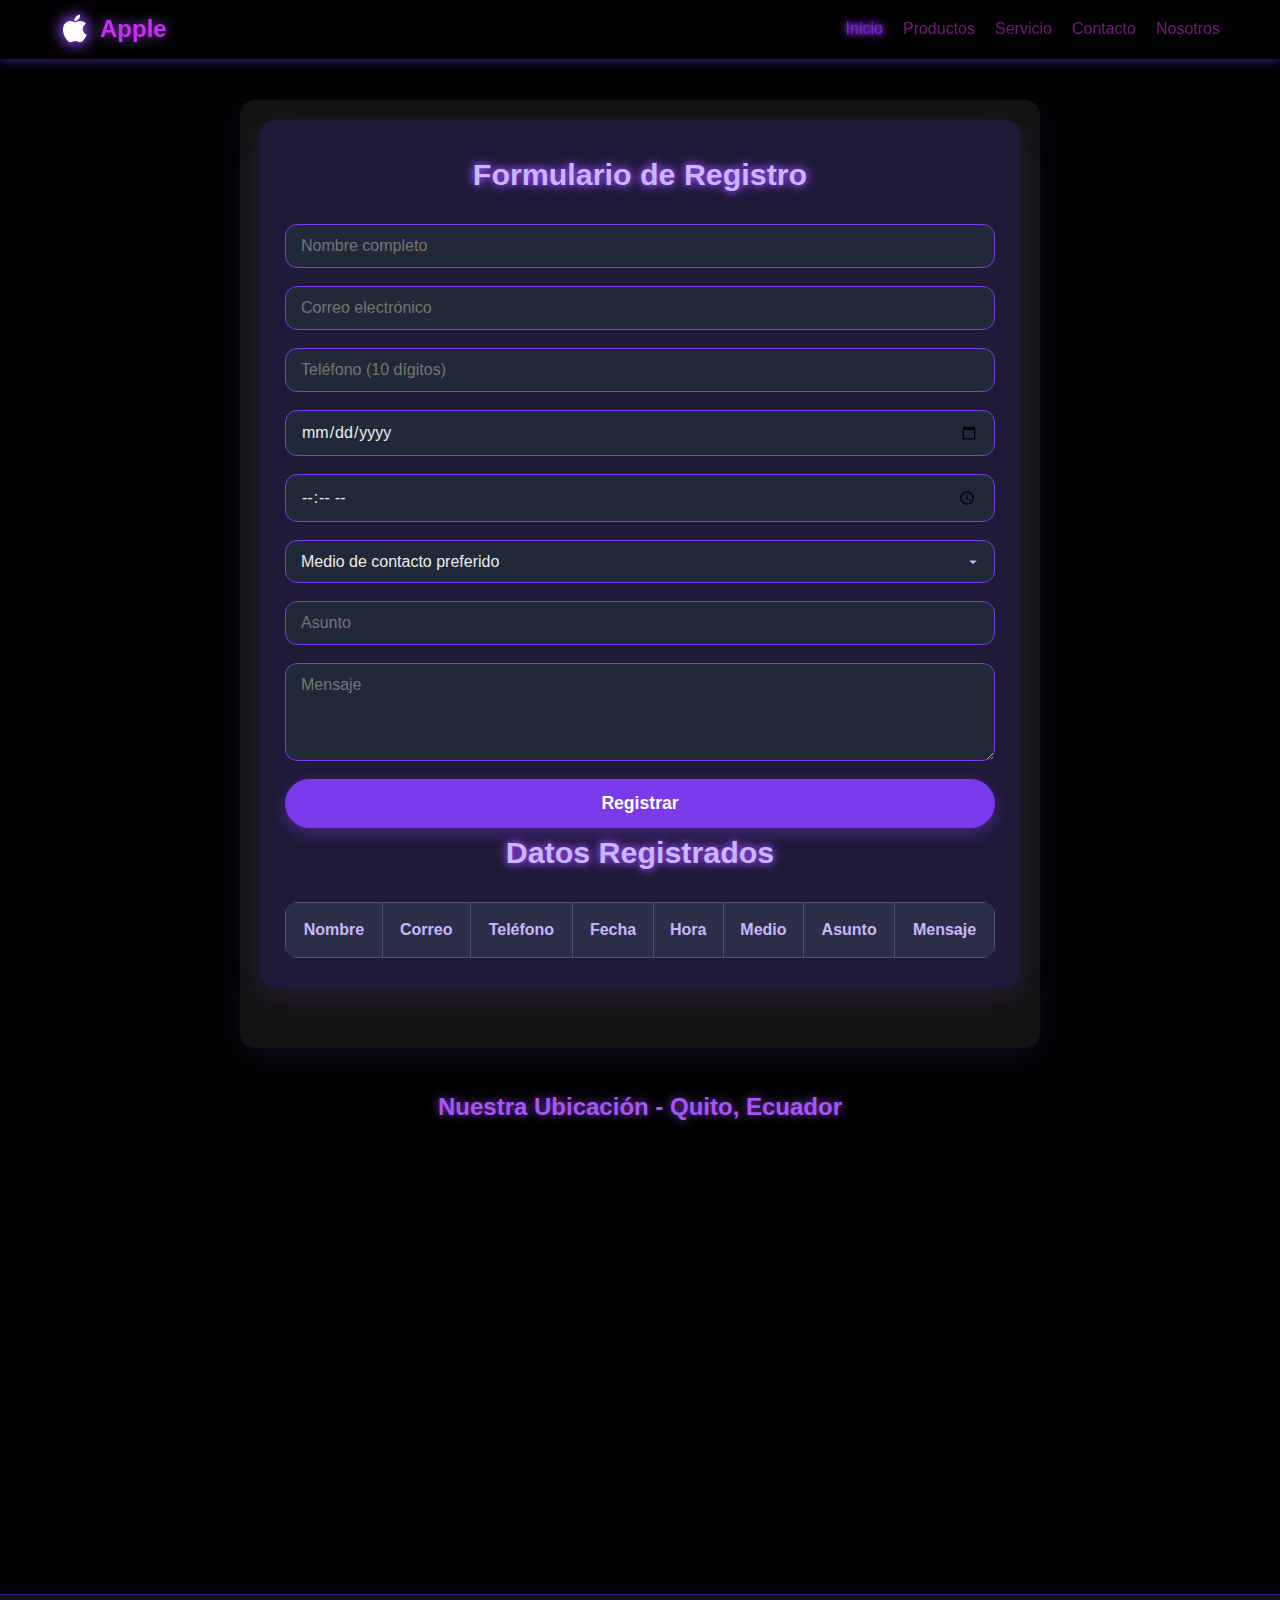
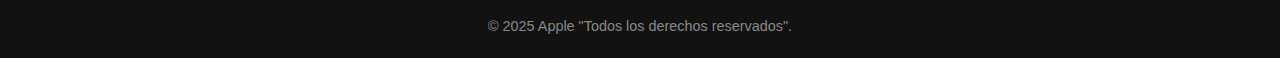
<file: pages/contacto.html>
<!DOCTYPE html>
<html lang="es">
<head>
  <meta charset="UTF-8" />
  <meta name="viewport" content="width=device-width, initial-scale=1.0" />
  <title>Registro Futurista</title>
  <link rel="stylesheet" href="/css/contacto.css" />
</head>
<body>

<nav class="barra-navegacion">
  <div class="contenedor-nav">
    <a href="/index.html" class="logo-navegacion">
      <img src="/img/iconoblanco.svg" alt="Logo Apple">
      Apple
    </a>
    <ul class="lista-enlaces">
      <li><a href="/index.html" class="activo">Inicio</a></li>
      <li><a href="/pages/productos.html">Productos</a></li>
      <li><a href="/pages/servicio.html">Servicio</a></li>
      <li><a href="/pages/contacto.html">Contacto</a></li>
      <li><a href="/pages/nosotros.html">Nosotros</a></li>
    </ul>
  </div>
</nav>

<main>
  <section id="ventana-registro" class="ventana activa">
    <h2>Formulario de Registro</h2>
    <form id="formulario-registro">
      <input type="text" id="campo-nombre" placeholder="Nombre completo" required />
      <input type="email" id="campo-correo" placeholder="Correo electrónico" required />
      <input type="tel" id="campo-telefono" placeholder="Teléfono (10 dígitos)" maxlength="10" required />
      <input type="date" id="campo-fecha" placeholder="Fecha de nacimiento" required />
      <input type="time" id="campo-hora" placeholder="Hora preferida de contacto" required />
      <select id="campo-medio" required>
        <option value="">Medio de contacto preferido</option>
        <option value="Correo">Correo</option>
        <option value="Teléfono">Teléfono</option>
        <option value="WhatsApp">WhatsApp</option>
      </select>
      <input type="text" id="campo-asunto" placeholder="Asunto" required />
      <textarea id="campo-mensaje" placeholder="Mensaje" rows="4" required></textarea>
      <button type="submit">Registrar</button>
    </form>

    <h2>Datos Registrados</h2>
    <table class="tabla-datos">
      <thead>
        <tr>
          <th>Nombre</th>
          <th>Correo</th>
          <th>Teléfono</th>
          <th>Fecha</th>
          <th>Hora</th>
          <th>Medio</th>
          <th>Asunto</th>
          <th>Mensaje</th>
        </tr>
      </thead>
      <tbody id="cuerpo-tabla"></tbody>
    </table>
  </section>
</main>

<section class="mapa-contacto" style="max-width: 1100px; margin: 40px auto; padding: 0 20px;">
  <h2 class="nuestra-ubicacion">Nuestra Ubicación - Quito, Ecuador</h2>
  <iframe
    src="https://www.google.com/maps/embed?pb=!1m18!1m12!1m3!1d3989.053167961176!2d-78.46783868471542!3d-0.18065393594379554!2m3!1f0!2f0!3f0!3m2!1i1024!2i768!4f13.1!3m3!1m2!1s0x91d59c8ca02d20bf%3A0xd7d85483094e4664!2sApple%20Store%20Quito!5e0!3m2!1ses-419!2sec!4v1689067359023!5m2!1ses-419!2sec"
    width="100%" height="400" style="border:0; border-radius: 12px;" allowfullscreen="" loading="lazy"
    referrerpolicy="no-referrer-when-downgrade" title="Ubicación Apple Quito"
  ></iframe>
</section>

<footer class="footer">
  <p>© 2025 Apple "Todos los derechos reservados".</p>
</footer>

<script src="/javascrip/contacto.js"></script>
</body>
</html>
</file>
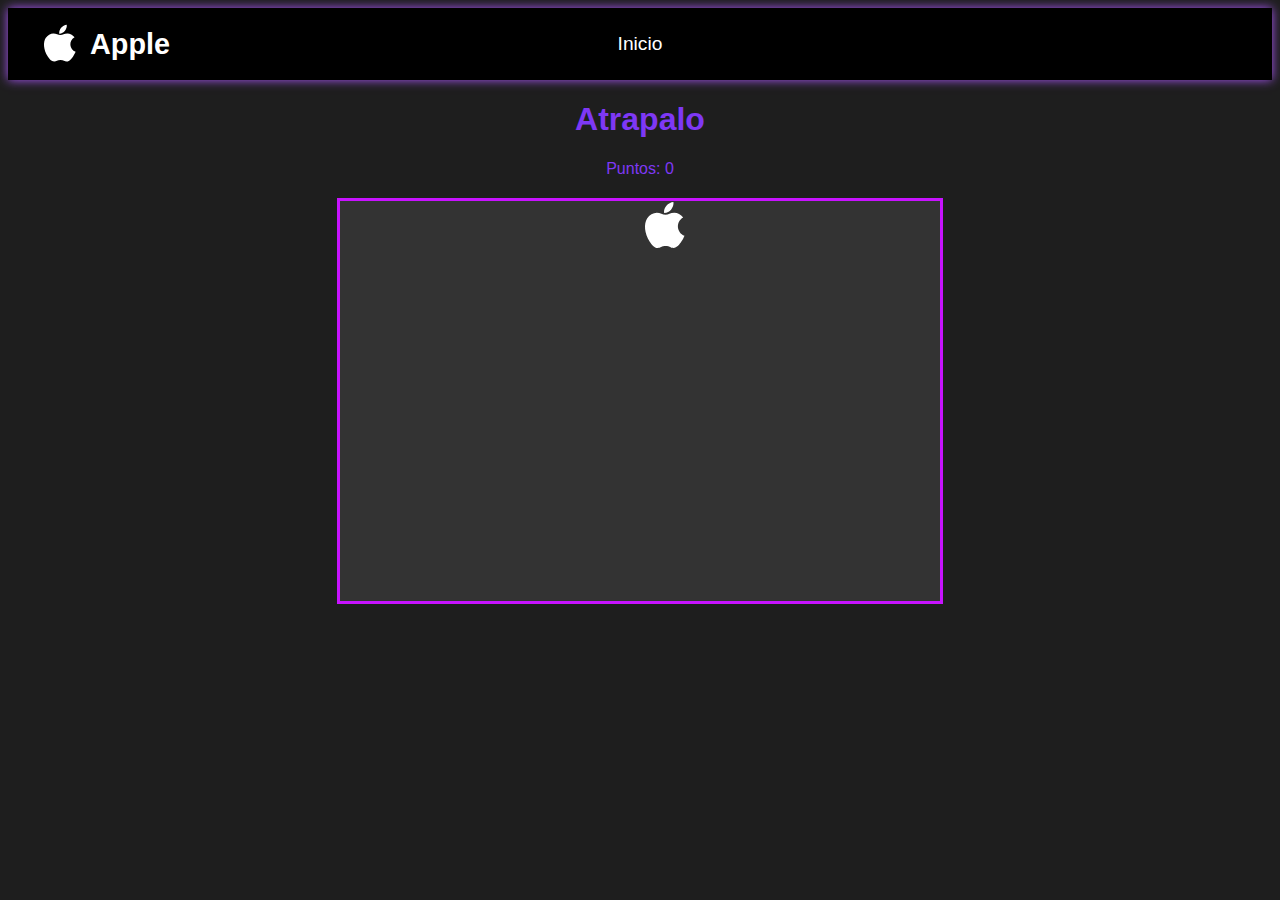
<file: pages/juego.html>
<!DOCTYPE html>
<html lang="es">
<head>
  <meta charset="UTF-8" />
  <meta name="viewport" content="width=device-width, initial-scale=1.0"/>
  <title>Atrapa el Apple</title>
  <link rel="stylesheet" href="/css/juego.css" />
</head>
<body>

   <nav class="navbar">
  <div class="navbar-container">

    <div class="navbar-logo">
      <a href="index.html" class="logo-link">
        <img src="/img/iconoblanco.svg" alt="Logo Apple-Inspired" />
        <span>Apple</span>
      </a>
    </div>


    <div class="navbar-menu">
      <ul>
        <li><a href="/index.html">Inicio</a></li>
      </ul>
    </div>
  </div>
</nav>
  <h1>Atrapalo</h1>
  <p id="puntos">Puntos: 0</p>
  <div id="juego">
    <img id="cuadro" src="/img/iconoblanco.svg" alt="Apple Logo" />
  </div>
  <p id="mensaje"></p>

  <script src="/javascrip/juego.js"></script>
</body>
</html>
</file>
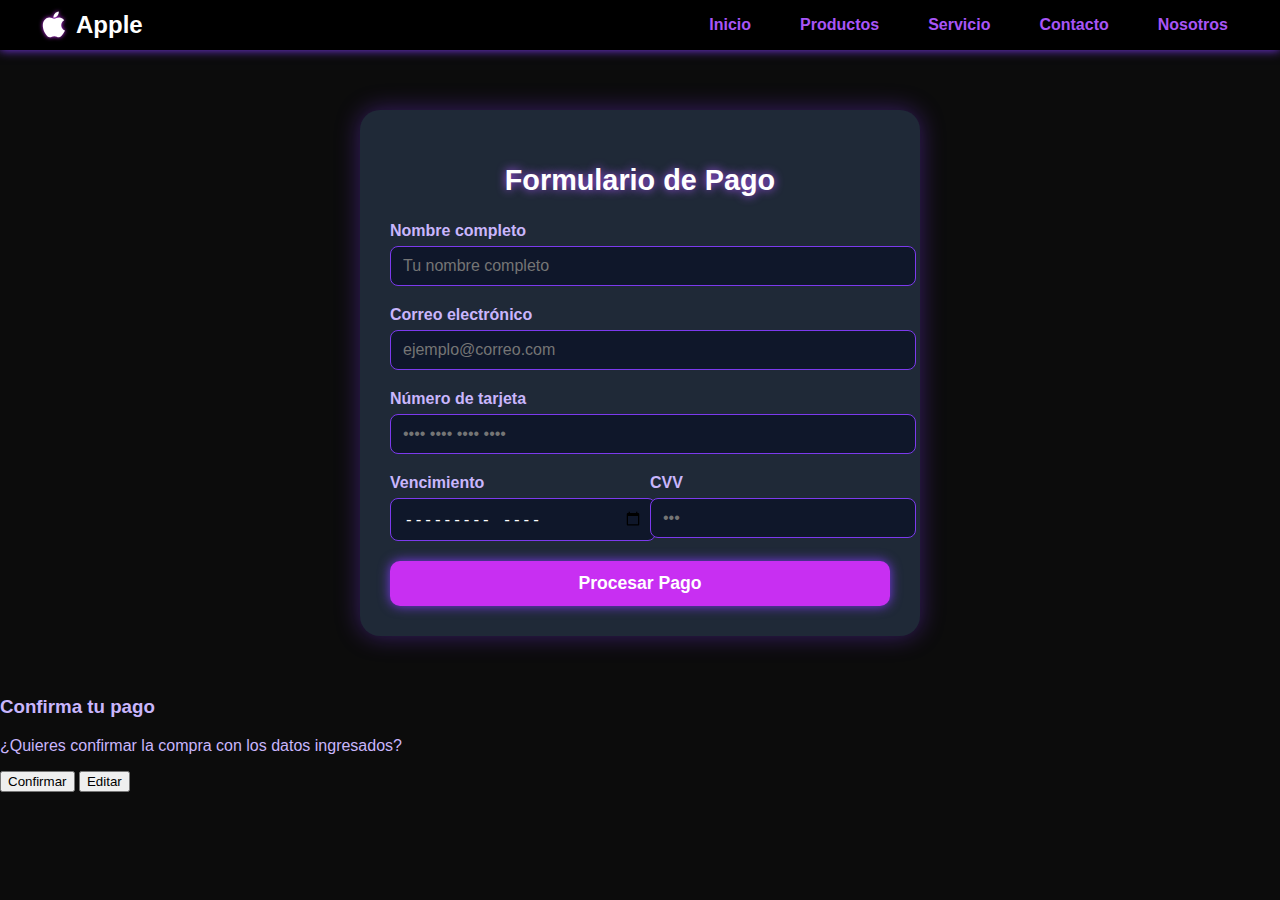
<file: pages/pagar.html>
<!DOCTYPE html>
<html lang="es">
<head>
  <meta charset="UTF-8" />
  <meta name="viewport" content="width=device-width, initial-scale=1" />
  <title>Pago - Apple Store</title>
  <link rel="stylesheet" href="/css/pagas.css" />
</head>
<body>
  <nav class="barra-navegacion">
    <div class="contenedor-nav">
      <a href="/index.html" class="logo-navegacion">
        <img src="/img/iconoblanco.svg" alt="Logo Apple" />
        Apple
      </a>
      <ul class="lista-enlaces">
        <li><a href="/index.html">Inicio</a></li>
        <li><a href="/pages/productos.html">Productos</a></li>
        <li><a href="/pages/servicio.html">Servicio</a></li>
        <li><a href="/pages/contacto.html">Contacto</a></li>
        <li><a href="/pages/nosotros.html">Nosotros</a></li>
      </ul>
    </div>
  </nav>

  <main class="formulario-pago">
    <h2>Formulario de Pago</h2>
    <form id="formularioPago" novalidate>
      
      <div class="input-group">
        <label for="nombre">Nombre completo</label>
        <input type="text" id="nombre" placeholder="Tu nombre completo" required />
        <div id="error-nombre" class="error"></div>
      </div>

      <div class="input-group">
        <label for="correo">Correo electrónico</label>
        <input type="email" id="correo" placeholder="ejemplo@correo.com" required />
        <div id="error-correo" class="error"></div>
      </div>

      <div class="input-group">
        <label for="tarjeta">Número de tarjeta</label>
        <input type="text" id="tarjeta" maxlength="19" placeholder="•••• •••• •••• ••••" required />
        <div id="error-tarjeta" class="error"></div>
      </div>

      <div class="fila">
        <div class="input-group">
          <label for="vencimiento">Vencimiento</label>
          <input type="month" id="vencimiento" required />
          <div id="error-vencimiento" class="error"></div>
        </div>

        <div class="input-group">
          <label for="cvv">CVV</label>
          <input type="text" id="cvv" maxlength="3" placeholder="•••" required />
          <div id="error-cvv" class="error"></div>
        </div>
      </div>

      <button type="submit" disabled>Procesar Pago</button>
    </form>
  </main>

 
  <div id="modalConfirmacion" class="modal-fondo">
    <div class="modal">
      <h3>Confirma tu pago</h3>
      <p>¿Quieres confirmar la compra con los datos ingresados?</p>
      <button class="confirmar" id="btnConfirmar">Confirmar</button>
      <button class="editar" id="btnEditar">Editar</button>
    </div>
  </div>

  <script src="/javascrip/pagar.js"></script>
</body>
</html>
</file>
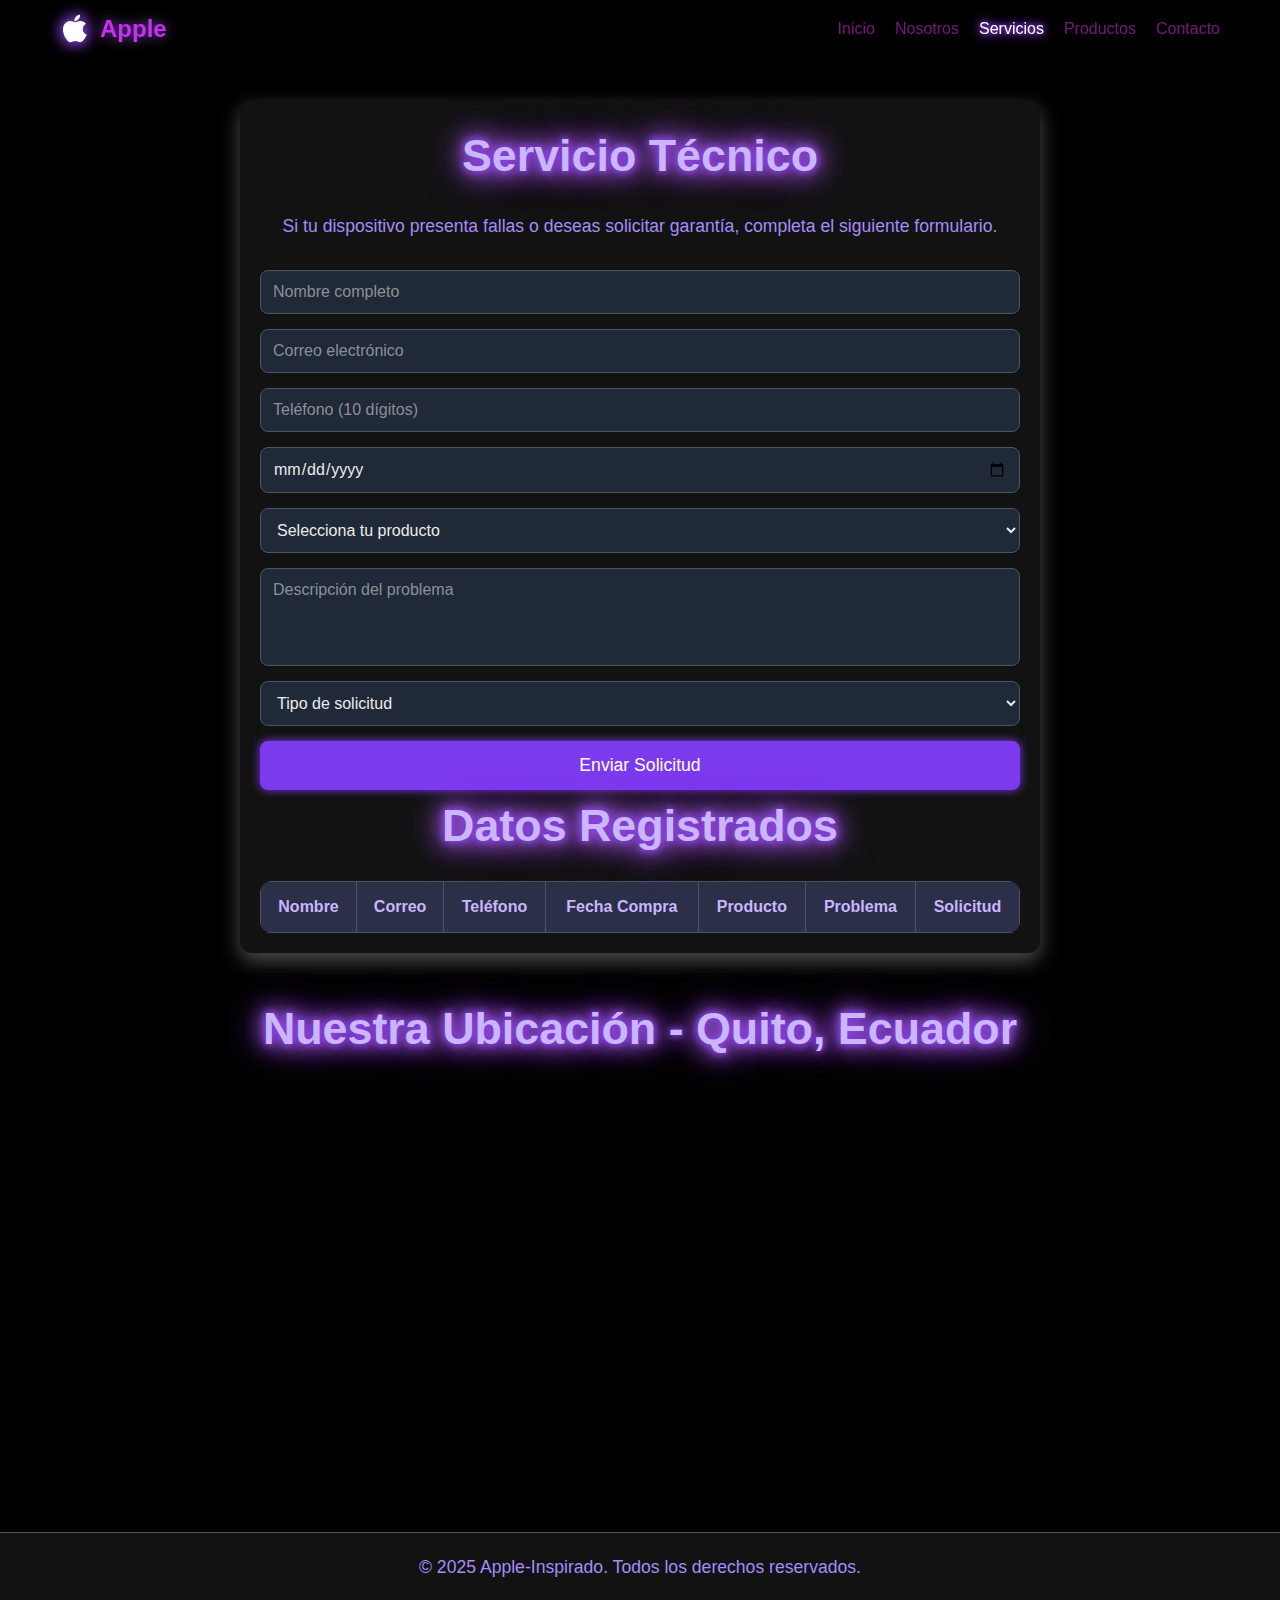
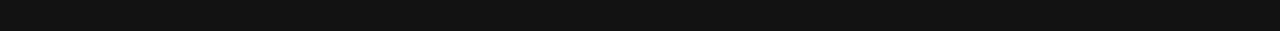
<file: pages/servicio.html>
<!DOCTYPE html>
<html lang="es">
<head>
  <meta charset="UTF-8" />
  <meta name="viewport" content="width=device-width, initial-scale=1.0" />
  <title>Servicio Técnico</title>
  <link rel="stylesheet" href="/css/servicio.css" />
</head>
<body>

  <nav class="barra-navegacion">
    <div class="contenedor-nav">
      <a href="/index.html" class="logo-navegacion">
        <img src="/img/iconoblanco.svg" alt="Logo Apple" />
        <span>Apple</span>
      </a>
      <ul class="lista-enlaces">
        <li><a href="/index.html">Inicio</a></li>
        <li><a href="/pages/nosotros.html">Nosotros</a></li>
        <li><a href="/pages/servicio.html" class="activo">Servicios</a></li>
        <li><a href="/pages/productos.html">Productos</a></li>
        <li><a href="/pages/contacto.html">Contacto</a></li>
      </ul>
    </div>
  </nav>

  <main>
    <section id="ventana-registro" class="ventana activa">
      <h1>Servicio Técnico</h1>
      <p>Si tu dispositivo presenta fallas o deseas solicitar garantía, completa el siguiente formulario.</p>

      <form id="formulario-servicio" class="formulario">
        <input type="text" id="campo-nombre" placeholder="Nombre completo" required />
        <input type="email" id="campo-correo" placeholder="Correo electrónico" required />
        <input type="tel" id="campo-telefono" placeholder="Teléfono (10 dígitos)" maxlength="10" required />
        <input type="date" id="campo-fecha" placeholder="Fecha de compra" required />
        <select id="campo-producto" required>
          <option value="">Selecciona tu producto</option>
          <option value="iPhone">iPhone</option>
          <option value="MacBook">MacBook</option>
          <option value="iPad">iPad</option>
          <option value="Apple Watch">Apple Watch</option>
          <option value="AirPods">AirPods</option>
          <option value="Otro">Otro</option>
        </select>
        <textarea id="campo-problema" rows="4" placeholder="Descripción del problema" required></textarea>
        <select id="campo-solicitud" required>
          <option value="">Tipo de solicitud</option>
          <option value="Garantía">Garantía</option>
          <option value="Reparación">Reparación</option>
          <option value="Diagnóstico">Diagnóstico</option>
        </select>
        <button type="submit">Enviar Solicitud</button>
      </form>

      <h2>Datos Registrados</h2>
      <table class="tabla-datos">
        <thead>
          <tr>
            <th>Nombre</th>
            <th>Correo</th>
            <th>Teléfono</th>
            <th>Fecha Compra</th>
            <th>Producto</th>
            <th>Problema</th>
            <th>Solicitud</th>
          </tr>
        </thead>
        <tbody id="cuerpo-tabla"></tbody>
      </table>
    </section>
  </main>

  <section class="mapa-contacto" style="max-width: 1100px; margin: 40px auto; padding: 0 20px;">
    <h2 class="titulo-morado">Nuestra Ubicación - Quito, Ecuador</h2>
    <iframe
      src="https://www.google.com/maps/embed?pb=!1m18!1m12!1m3!1d3989.053167961176!2d-78.46783868471542!3d-0.18065393594379554!2m3!1f0!2f0!3f0!3m2!1i1024!2i768!4f13.1!3m3!1m2!1s0x91d59c8ca02d20bf%3A0xd7d85483094e4664!2sApple%20Store%20Quito!5e0!3m2!1ses-419!2sec!4v1689067359023!5m2!1ses-419!2sec"
      width="100%"
      height="400"
      style="border:0; border-radius: 12px;"
      allowfullscreen=""
      loading="lazy"
      referrerpolicy="no-referrer-when-downgrade"
      title="Ubicación Apple Quito"
    ></iframe>
  </section>

  <footer class="pie-pagina">
    <p>© 2025 Apple-Inspirado. Todos los derechos reservados.</p>
  </footer>

  <script src="/javascrip/servicio.js"></script>
</body>
</html>
</file>
<file: css/contacto.css>
* {
  margin: 0;
  padding: 0;
  box-sizing: border-box;
  font-family: -apple-system, BlinkMacSystemFont, "Segoe UI", Roboto, sans-serif;
}

body {
  background-color: #000000;
  color: #c9b6fc;
  line-height: 1.6;
}

.barra-navegacion {
  position: fixed;
  top: 0;
  width: 100%;
  background-color: #000000;
  border-bottom: 1px solid #000000;
  padding: 10px 0;
  z-index: 1000;
  box-shadow: 0 0 12px rgba(124, 58, 237, 0.7);
}

.contenedor-nav {
  max-width: 1200px;
  margin: 0 auto;
  display: flex;
  align-items: center;
  justify-content: space-between;
  padding: 0 20px;
}

.logo-navegacion {
  display: flex;
  align-items: center;
  gap: 10px;
  text-decoration: none;
  color: #c82ff2;
  font-size: 1.5rem;
  font-weight: bold;
  filter: drop-shadow(0 0 6px #a855f7cc);
}

.logo-navegacion img {
  height: 30px;
  filter: drop-shadow(0 0 8px #7c3aedcc);
}

.lista-enlaces {
  list-style: none;
  display: flex;
  gap: 20px;
}

.lista-enlaces li a {
  text-decoration: none;
  color: #ca27d595;
  font-weight: 500;
  transition: color 0.3s ease;
}

.lista-enlaces li a:hover,
.lista-enlaces li a.activo {
  color: #851ce0;
  text-shadow:
    0 0 5px #7c3aed,
    0 0 10px #9d4edd,
    0 0 15px #a855f7;
}

main {
  max-width: 800px;
  margin: 100px auto 40px;
  padding: 20px;
  background: #121212;
  border-radius: 15px;
  box-shadow: 0 8px 30px rgba(168, 85, 247, 0.1);
  color: #c9b6fc;
}

.ventana {
  display: none;
  background: #1f1a38;
  border-radius: 15px;
  box-shadow: 0 8px 30px rgba(168, 85, 247, 0.15);
  padding: 30px 25px;
  margin-bottom: 40px;
  transition: opacity 0.3s ease;
}

.ventana.activa {
  display: block;
  opacity: 1;
}

.ventana h2 {
  text-align: center;
  font-size: 1.9rem;
  font-weight: 700;
  color: #c9b6fc;
  margin-bottom: 25px;
  text-shadow:
    0 0 6px #7c3aed,
    0 0 12px #a855f7;
}

form#formulario-registro {
  display: flex;
  flex-direction: column;
  gap: 18px;
}

form#formulario-registro input,
form#formulario-registro textarea,
form#formulario-registro select {
  padding: 12px 15px;
  font-size: 1rem;
  border: 1.5px solid #7c3aed;
  border-radius: 12px;
  background-color: #1f2937;
  color: #ececec;
  transition: border-color 0.3s ease, background-color 0.3s ease;
  resize: vertical;
}

form#formulario-registro input:focus,
form#formulario-registro textarea:focus,
form#formulario-registro select:focus {
  outline: none;
  border-color: #c084fc;
  background-color: #2e2e46;
  box-shadow: 0 0 10px rgba(192, 132, 252, 0.4);
}

form#formulario-registro select {
  appearance: none;
  background-image: url("data:image/svg+xml;charset=UTF-8,<svg fill='%23c9b6fc' height='24' viewBox='0 0 24 24' width='24' xmlns='http://www.w3.org/2000/svg'><path d='M7 10l5 5 5-5z'/></svg>");
  background-repeat: no-repeat;
  background-position: right 12px center;
  background-size: 18px;
  cursor: pointer;
}

form#formulario-registro button {
  background-color: #7c3aed;
  color: white;
  padding: 14px;
  border: none;
  border-radius: 25px;
  font-size: 1.1rem;
  font-weight: 600;
  cursor: pointer;
  box-shadow: 0 5px 15px rgba(124, 58, 237, 0.4);
  transition: background-color 0.3s ease;
}

form#formulario-registro button:hover {
  background-color: #6d28d9;
}

.botones-confirmacion {
  display: flex;
  justify-content: center;
  gap: 20px;
  margin-top: 30px;
}

.botones-confirmacion button {
  padding: 12px 30px;
  font-weight: 600;
  font-size: 1rem;
  border-radius: 25px;
  border: none;
  cursor: pointer;
  box-shadow: 0 5px 15px rgba(124, 58, 237, 0.4);
  transition: background-color 0.3s ease;
}

#boton-confirmar {
  background-color: #7c3aed;
  color: white;
}

#boton-confirmar:hover {
  background-color: #6d28d9;
}

#boton-editar {
  background-color: #ccc;
  color: #333;
}

#boton-editar:hover {
  background-color: #999;
}

.tabla-datos {
  width: 100%;
  border-collapse: collapse;
  font-size: 1rem;
  background-color: #1f2937;
  border-radius: 12px;
  overflow: hidden;
  margin-top: 20px;
}

.tabla-datos th,
.tabla-datos td {
  padding: 14px 12px;
  border: 1px solid #4b5563;
  text-align: center;
  color: #c9b6fc;
}

.tabla-datos thead {
  background-color: #2c2f48;
}

.tabla-datos tbody tr:hover {
  background-color: #312e81;
}

.mapa-contacto h2 {
  color: #a855f7;
  font-weight: 700;
  margin-bottom: 20px;
  text-align: center;
  text-shadow: 0 0 10px #a355f7cc;
}

.footer {
  text-align: center;
  padding: 20px;
  font-size: 0.9rem;
  color: #888;
  background-color: #121212;
  border-top: 1px solid #311b92;
  margin-top: 40px;
}

@media (max-width: 480px) {
  main {
    margin: 20px 10px;
  }
  .ventana {
    padding: 25px 15px;
  }
  .botones-confirmacion {
    flex-direction: column;
    gap: 15px;
  }
  .botones-confirmacion button {
    width: 100%;
  }
}
</file>
<file: css/juego.css>
body {
  font-family: Arial, sans-serif;
  text-align: center;
  background-color: #1e1e1e;
  color: rgb(126, 56, 245);
}

#juego {
  width: 600px;
  height: 400px;
  margin: 20px auto;
  position: relative;
  border: 3px solid rgb(200, 19, 255);
  background-color: #333;
  overflow: hidden;
}

#cuadro {
  width: 50px;
  height: 50px;
  
  position: absolute;
  cursor: pointer;
  transition: top 0.1s, left 0.1s;
}

#mensaje {
  font-size: 1.5em;
  color: #ffffff;
  margin-top: 20px;
}
/* NAVBAR GENERAL */
.navbar {
  background-color: #000;
  padding: 1rem 2rem;
  font-family: 'Segoe UI', Tahoma, Geneva, Verdana, sans-serif;
  box-shadow: 0 0 10px #a855f7;
}

/* CONTENEDOR FLEX PARA LOGO Y MENÚ */
.navbar-container {
  display: flex;
  align-items: center;
  justify-content: space-between;
  position: relative;
}

/* LOGO A LA IZQUIERDA */
.navbar-logo .logo-link {
  display: flex;
  align-items: center;
  gap: 10px;
  text-decoration: none;
  color: white;
}

.navbar-logo img {
  height: 40px;
}

.navbar-logo span {
  font-size: 1.8rem;
  font-weight: bold;
}

/* MENÚ CENTRADO ABSOLUTO */
.navbar-menu {
  position: absolute;
  left: 50%;
  transform: translateX(-50%);
}

.navbar-menu ul {
  list-style: none;
  display: flex;
  gap: 2rem;
  margin: 0;
  padding: 0;
}

.navbar-menu a {
  color: white;
  font-size: 1.2rem;
  text-decoration: none;
  transition: color 0.3s, text-shadow 0.3s;
}

/* EFECTO NEÓN MORADO */
.navbar-menu a:hover {
  color: #a855f7;
  text-shadow: 0 0 5px #a855f7, 0 0 10px #a855f7, 0 0 15px #a855f7;
}
</file>
<file: css/pagas.css>
.barra-navegacion {
  background-color: #000;
  box-shadow: 0 0 10px #7c3aed;
  position: sticky;
  top: 0;
  z-index: 1000;
  padding: 10px 20px;
  font-family: -apple-system, BlinkMacSystemFont, "Segoe UI", Roboto, Oxygen,
    Ubuntu, Cantarell, "Open Sans", "Helvetica Neue", sans-serif;
}

.contenedor-nav {
  max-width: 1200px;
  margin: 0 auto;
  display: flex;
  align-items: center;
  justify-content: space-between;
}

.logo-navegacion {
  color: white;
  font-weight: 700;
  font-size: 1.5rem;
  display: flex;
  align-items: center;
  text-decoration: none;
  gap: 8px;
}

.logo-navegacion img {
  width: 28px;
  height: 28px;
  filter: drop-shadow(0 0 2px #c82ff2);
}

.lista-enlaces {
  list-style: none;
  display: flex;
  gap: 25px;
  margin: 0;
  padding: 0;
}

.lista-enlaces li a {
  color: #a855f7;
  text-decoration: none;
  font-weight: 600;
  padding: 6px 12px;
  border-radius: 6px;
  transition: color 0.3s ease, box-shadow 0.3s ease;
  display: inline-block;
}

.lista-enlaces li a:hover {
  color: #c82ff2;
  text-shadow: 0 0 10px #c82ff2;
}

.lista-enlaces li a.activo {
  color: white;
  text-shadow: 0 0 10px #c82ff2;
  background-color: #7c3aed;
}



body {
  background-color: #0c0c0c;
  color: #c9b6fc;
  font-family: -apple-system, BlinkMacSystemFont, "Segoe UI", Roboto, Oxygen,
    Ubuntu, Cantarell, "Open Sans", "Helvetica Neue", sans-serif;
  margin: 0;
  padding: 0;
  min-height: 100vh;
}

main.formulario-pago {
  max-width: 500px;
  margin: 60px auto;
  background-color: #1f2937;
  border-radius: 20px;
  padding: 30px;
  box-shadow: 0 0 25px rgba(124, 58, 237, 0.4);
}

main.formulario-pago h2 {
  text-align: center;
  color: white;
  margin-bottom: 25px;
  font-size: 1.8rem;
  text-shadow: 0 0 10px #a855f7;
}

form label {
  display: block;
  margin-bottom: 6px;
  font-weight: 600;
  color: #c9b6fc;
}

form input {
  width: 100%;
  padding: 10px 12px;
  margin-bottom: 20px;
  border: 1px solid #7c3aed;
  border-radius: 8px;
  background-color: #0f172a;
  color: white;
  font-size: 1rem;
  outline: none;
  transition: box-shadow 0.3s ease;
}

form input:focus {
  box-shadow: 0 0 10px #a855f7;
  border-color: #c82ff2;
}


.fila {
  display: flex;
  gap: 20px;
}

.fila div {
  flex: 1;
}

form button {
  width: 100%;
  background-color: #c82ff2;
  border: none;
  padding: 12px;
  border-radius: 10px;
  color: white;
  font-size: 1.1rem;
  font-weight: bold;
  cursor: pointer;
  transition: background-color 0.3s ease, box-shadow 0.3s ease;
  box-shadow: 0 0 12px #7c3aed;
}

form button:hover {
  background-color: #a855f7;
  box-shadow: 0 0 20px #c82ff2;
}
</file>
<file: css/servicio.css>
* {
  margin: 0;
  padding: 0;
  box-sizing: border-box;
  font-family: -apple-system, BlinkMacSystemFont, "Segoe UI", Roboto, sans-serif;
}

body {
  background-color: #000000;
  color: #c9b6fc;
  margin: 0;
  padding: 0;
  line-height: 1.6;
}


.barra-navegacion {
  position: fixed;
  top: 0;
  width: 100%;
  background-color: #000000;
  border-bottom: 1px solid #000000;
  padding: 10px 0;
  z-index: 1000;
}

.contenedor-nav {
  max-width: 1200px;
  margin: 0 auto;
  display: flex;
  align-items: center;
  justify-content: space-between;
  padding: 0 20px;
}

.logo-navegacion {
  display: flex;
  align-items: center;
  gap: 10px;
  text-decoration: none;
  color: #c82ff2; 
  font-size: 1.5rem;
  font-weight: bold;
  filter: drop-shadow(0 0 6px #a855f7cc); 
}

.logo-navegacion img {
  height: 30px;
  filter: drop-shadow(0 0 8px #7c3aedcc); 
}

.lista-enlaces {
  list-style: none;
  display: flex;
  gap: 20px;
  padding: 0;
  margin: 0;
}

.lista-enlaces li a {
  text-decoration: none;
  color: #ca27d595;
  font-weight: 500;
  transition: color 0.3s ease;
}

.lista-enlaces li a:hover,
.lista-enlaces li a.activo {
  color: #ffffff;
  text-shadow:
    0 0 5px #7c3aed,
    0 0 10px #9d4edd,
    0 0 15px #a855f7;
}


main {
  max-width: 800px;
  margin: 100px auto 40px; 
  padding: 20px;
  background: #121212;
  border-radius: 12px;
  box-shadow: 0 8px 20px rgba(255, 255, 255, 0.3);
  color: #c9b6fc;
}


.ventana {
  display: none;
}

.ventana.activa {
  display: block;
}


h1, h2 {
  text-align: center;
  color: #c9b6fc;
  margin-bottom: 20px;
  font-weight: 800;
  font-size: 2.8rem;
  text-shadow:
    0 0 6px #7c3aed,
    0 0 10px #9d4edd,
    0 0 20px #a855f7,
    0 0 30px #c084fc,
    0 0 40px #9333ea;
}


p {
  text-align: center;
  color: #a78bfa;
  margin-bottom: 30px;
  font-size: 1.1rem;
}


.formulario {
  display: flex;
  flex-direction: column;
  gap: 15px;
}

.formulario input,
.formulario select,
.formulario textarea {
  padding: 12px;
  border: 1px solid #4b5563;
  border-radius: 8px;
  font-size: 1rem;
  width: 100%;
  background-color: #1f2937;
  color: #ececec;
  resize: none;
  transition: border-color 0.3s ease;
}

.formulario input::placeholder,
.formulario select::placeholder,
.formulario textarea::placeholder {
  color: #d8d8d899;
}

.formulario input:focus,
.formulario select:focus,
.formulario textarea:focus {
  outline: none;
  border-color: #7c3aed;
  box-shadow: 0 0 10px rgba(124, 58, 237, 0.7);
}

.formulario button {
  padding: 14px;
  background-color: #7c3aed;
  color: white;
  border: none;
  font-size: 1.1rem;
  border-radius: 8px;
  cursor: pointer;
  transition: background 0.3s ease;
  box-shadow: 0 0 10px #7c3aed;
}

.formulario button:hover {
  background-color: #6d28d9;
  box-shadow: 0 0 15px #6d28d9;
}


.botones-confirmacion {
  display: flex;
  justify-content: center;
  gap: 20px;
  margin-top: 20px;
}

.botones-confirmacion button {
  padding: 10px 20px;
  font-size: 1rem;
  border: none;
  border-radius: 8px;
  cursor: pointer;
  background-color: #7c3aed;
  color: white;
  transition: background 0.3s ease, box-shadow 0.3s ease;
  box-shadow: 0 0 10px #7c3aed;
}

.botones-confirmacion button:hover {
  background-color: #6d28d9;
  box-shadow: 0 0 15px #6d28d9;
}

.tabla-datos {
  width: 100%;
  border-collapse: collapse;
  margin-top: 20px;
  background-color: #1f2937;
  border-radius: 12px;
  overflow: hidden;
}

.tabla-datos th,
.tabla-datos td {
  border: 1px solid #4b5563;
  padding: 12px;
  text-align: center;
  color: #c9b6fc;
}

.tabla-datos th {
  background-color: #2c2f48;
  font-weight: 700;
}

.pie-pagina {
  text-align: center;
  padding: 20px;
  font-size: 0.9rem;
  color: #9ca3af;
  border-top: 1px solid #4b5563;
  background-color: #121212;
}


.resaltado {
  border: 3px solid #7c3aed;
  border-radius: 12px;
  box-shadow: 0 0 15px rgba(124, 58, 237, 0.8);
  transition: all 0.3s ease-in-out;
  background-color: #1f1a38;
}
</file>
